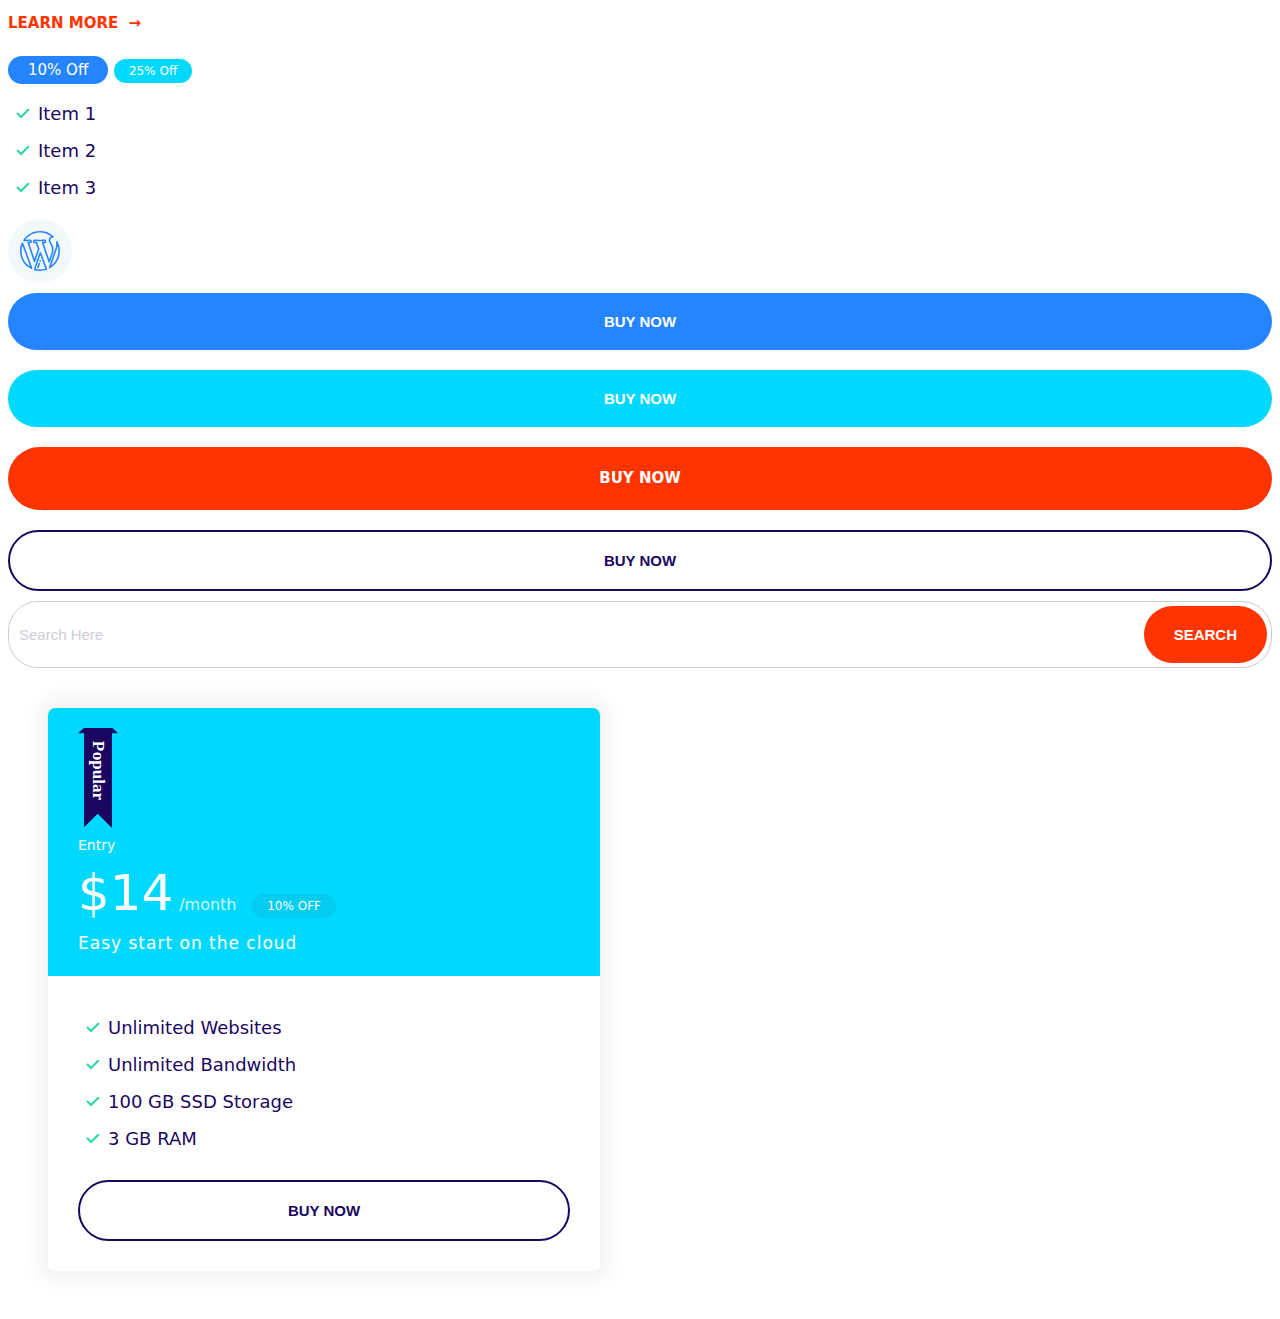
<file: index.html>
<!DOCTYPE html>
<html lang="en">
  <head>
    <meta charset="UTF-8" />
    <meta http-equiv="X-UA-Compatible" content="IE=edge" />
    <meta name="viewport" content="width=device-width, initial-scale=1.0" />
    <link rel="normalize" href="css/normalize.css" />
    <link rel="stylesheet" href="css/styles.css" />

    <title>Practice</title>
  </head>
  <body>
    <a href="#" class="link-arrow">Learn More</a>

    <div class="one">
      <span class="badge badge--primary">10% Off</span>

      <span class="badge badge--secondary badge--small">25% Off</span>
    </div>

    <div class="listing">
      <ul class="list list--tick">
        <li class="list__item">Item 1</li>
        <li class="list__item">Item 2</li>
        <li class="list__item">Item 3</li>
      </ul>
    </div>

    <div class="sprite">
      <span class="icon-container">
        <svg class="icon icon--primary">
          <use xlink:href="images/sprite.svg#wordpress"></use>
        </svg>
      </span>
    </div>

    <div class="button-practice">
      <button class="btn btn--primary btn--block">Buy Now</button>

      <button class="btn btn--secondary btn--block">Buy Now</button>
      <a href="#" class="btn btn--accent btn--block">Buy Now</a>

      <button class="btn btn--outline btn--block">Buy Now</button>
    </div>

    <div class="input-group">
      <input type="text" class="input" placeholder="Search Here" />
      <button class="btn btn--accent">Search</button>
    </div>

    <div style="width: 50%; padding: 4rem">
      <div class="plan plan--popular">
        <div class="card card--secondary">
          <header class="card__header">
            <h3 class="plan__name">Entry</h3>
            <span class="plan__price">$14</span>
            <span class="plan__billing-cycle">/month</span>
            <span class="badge badge--secondary badge--small">10% OFF</span>
            <span class="plan__description">Easy start on the cloud</span>
          </header>
          <div class="card__body">
            <ul class="list list--tick">
              <li class="list__item">Unlimited Websites</li>
              <li class="list__item">Unlimited Bandwidth</li>
              <li class="list__item">100 GB SSD Storage</li>
              <li class="list__item">3 GB RAM</li>
            </ul>
            <button class="btn btn--outline btn--block">Buy Now</button>
          </div>
        </div>
      </div>
    </div>
  </body>
</html>
</file>
<file: css/styles.css>
:root {
    --color-primary: #2584ff;
    --color-secondary: #00d9ff;
    --color-accent: #ff3400;
    --color-headings: #1b0760;
    --color-body: #918ca4;
    --color-border: #ccc;
    --border-radius: 30px;
    }

    *, *::after, ::before {
        box-sizing: border-box;
    }

/*Typography*/
html {
    font-size: 62.5%;
}

body {
    font-family: system-ui, -apple-system, BlinkMacSystemFont, 'Segoe UI', Roboto, Oxygen, Ubuntu, Cantarell, 'Open Sans', 'Helvetica Neue', sans-serif;
    font-size: 2.4rem;
    line-height: 1.5;
    color: var(--color-body);
}

h1, h2, h3 {
    color: var(--color-headings);
    margin-bottom: 1rem;
}

h1 {
    font-size: 7rem;
}

h2 {
    font-size: 4rem;
}

h3 {
    font-size: 3rem;
}

p {
    margin-top: 0;
}

@media screen and (min-width: 1024px) {
    body {
        font-size: 1.8rem;
    }

    h1 {
        font-size: 8rem;
    }

    h2 {
        font-size: 4rem;
    }

    h3 {
        font-size: 2.4rem;
    }
}

/*Links*/

a {
    text-decoration: none;
}

.link-arrow {
    color: var(--color-accent);
    text-transform: uppercase;
    font-size: 2rem;
    font-weight: bold;
}

.link-arrow::after {
    content: ' \2192';
    margin-left: 5px;
    transition: margin 0.15s;
}

.link-arrow:hover::after {
    margin-left: 10px;
}

@media screen and (min-width: 1024px) {
    .link-arrow {
        font-size: 1.5rem;
    }
}

/* Badges */

.badge {
    border-radius: 20px;
    font-size: 2rem;
    font-weight: 500;
    padding: 0.5rem 2rem;
    white-space: nowrap;
}

.badge--primary {
    background: var(--color-primary);
    color: #fff;
}

.badge--secondary {
    background: var(--color-secondary);
    color: #fff;
}

.badge--small {
    font-size: 1.6rem;
    padding: 0.5rem 1.5rem;
}

@media screen and (min-width: 1024px) {
    .badge {
        font-size: 1.5rem;
    }
}

/* Div */

.one {
    margin-top: 2rem;
}

@media screen and (min-width: 1024px) {
    .badge {
        font-size: 1.5rem;
    }

    .badge--small {
        font-size: 1.2rem;
    }
}

/* Lists */

.list {
    list-style: none;
    padding-left: 0;
    color: var(--color-headings);
}

.list--inline .list__item {
    display: inline-block;
    margin-right: 2rem;
}

.list--tick {
    list-style-image: url(../images/tick.svg);
    padding-left: 3rem;
}

.list--tick .list__item{
    padding-left: 0.5rem;
    margin-bottom: 1rem;
}

@media screen and (min-width: 1024px) {
    .list--tick .list__item {
        padding-left: 0;
    }
}

/* Icons */

.icon {
    width: 40px;
    height: 40px;
}

.icon--primary {
    fill: var(--color-primary);
}

.icon-container {
    background: #f3f9fa;
    width: 64px;
    height: 64px;
    border-radius: 100%;
    display: inline-flex;
    justify-content: center;
    align-items: center;
}

/* Buttons */

.btn {
    border-radius: 40px;
    border: 0;
    cursor: pointer;
    font-size: 1.8rem;
    font-weight: 600;
    padding: 2rem 3rem;
    text-transform: uppercase;
    white-space: nowrap;
    text-align: center;
    margin: 1rem 0;
}

.btn--primary {
    background: var(--color-primary);
    color: #fff;
}

/* Buttons - building hover feature */

.btn--primary:hover {
    background: #3a8ffe;
}

.btn--secondary {
    background: var(--color-secondary);
    color: #fff;
}

.btn--secondary:hover {
    background: #00c8eb;
}

.btn--accent {
    background: var(--color-accent);
    color: #fff;
}

.btn--accent:hover {
    background: #ec3000;
}

.btn--block {
    width: 100%;
    display: inline-block;
}

.btn--outline {
    background: #fff;
    color: var(--color-headings);
    border: 2px solid var(--color-headings);
}

.btn--outline:hover {
    background: var(--color-headings);
    color: #fff;
}

@media screen and (min-width: 1024px) {
    .btn {
        font-size: 1.5rem;
    }
}

/* Inputs */
.input {
    border-radius: var(--border-radius);
    border: 1px solid var(--color-border);
    color: var(--color-headings);
    font-size: 2rem;
    outline: 0;
    padding: 1.5rem 3.5rem;
}

::placeholder {
    color: #cdcbd7;
}

.input-group {
    border: 1px solid var(--color-border);
    border-radius: var(--border-radius);
    display: flex;
}

.input-group .input {
    border: 0;
    flex-grow: 1;
    padding: 1.5rem 1rem;
}

.input-group .btn {
    margin: 4px
}

@media screen and (min-width: 1024px) {
    .input {
        font-size: 1.5rem;
    }
}

/* Cards */
.card {
    border-radius: 7px;
    box-shadow: 0 0 20px 10px #f3f3f3;
    overflow: hidden;
}

.card__header, .card__body {
    padding: 2rem 3rem;
}

.card--primary .card__header {
    background: var(--color-primary);
    color: #fff;
}
.card--secondary .card__header {
    background: var(--color-secondary);
    color: #fff;
}

.card--secondary .badge--secondary {
    background: #02cdf1;
}

/* Plans */
.plan__name {
    color: #fff;
    margin: 0;
    font-weight: 500;
    font-size: 2.4rem;
}

.plan__price {
    font-size: 6rem;
}

.plan__billing-cycle {
    font-size: 2.4rem;
    font-weight: 300;
    opacity: 0.8;
    margin-right: 1rem;
}

.plan__description {
    font-size: 2rem;
    font-weight: 300;
    letter-spacing: 1px;
    display: block;
}
.plan.list__item {
    margin-bottom: 2rem;
}

.plan--popular .card__header::before {
    content:url(../images/popular.svg);
    width: 40px;
    display: inline-block;
}


@media screen and (min-width: 1024px) {
    .plan__name {
        font-size: 1.4rem;
    }

    .plan__price {
        font-size: 5rem;
    }

    .plan__billing-cycle {
        font-size: 1.6rem;
    }

    .plan__description {
        font-size: 1.7rem;
    }
}
</file>
